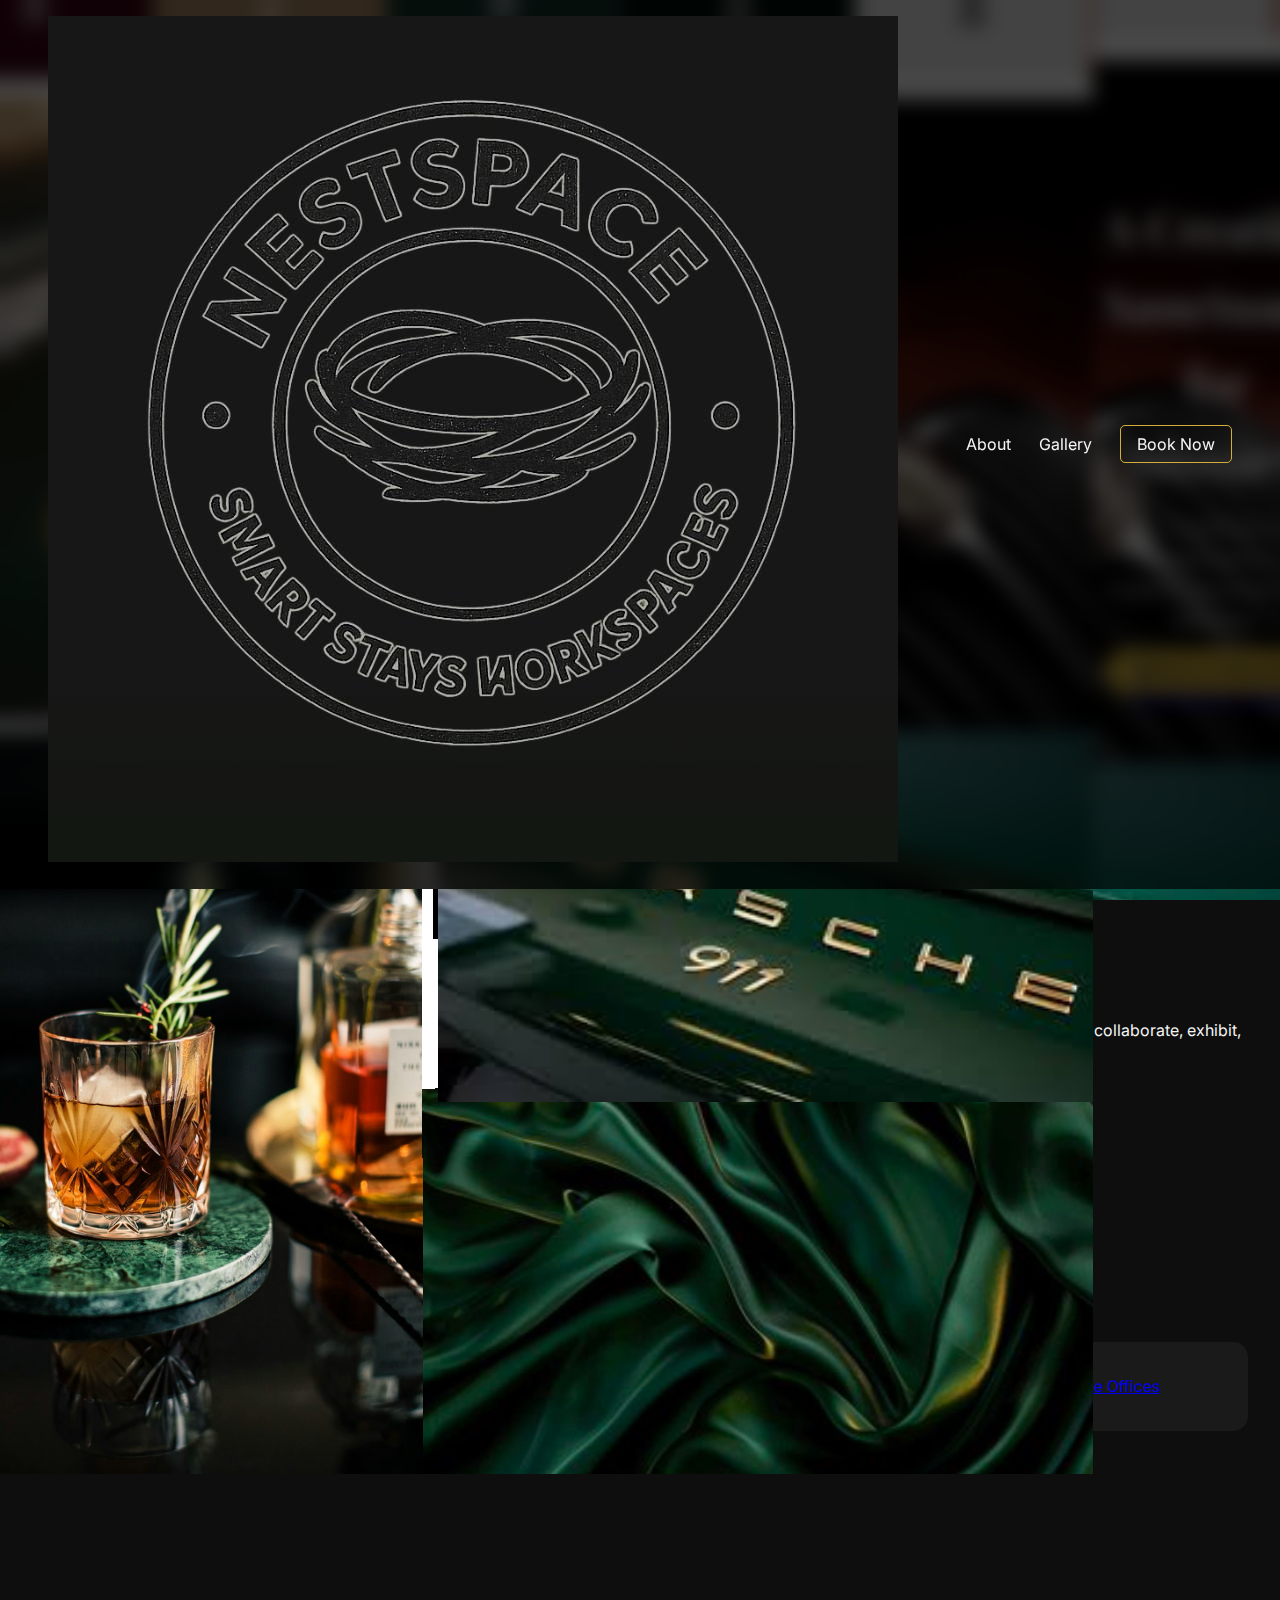
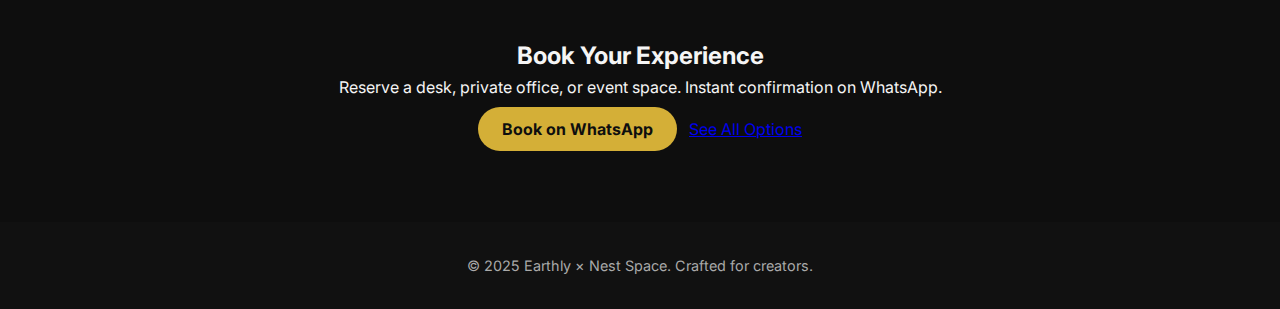
<file: index.html>
<!DOCTYPE html>
<html lang="en">
<head>
  <meta charset="UTF-8" />
  <meta name="viewport" content="width=device-width, initial-scale=1.0"/>
  <title>Earthly × Nest Space</title>
  <meta name="description" content="Luxury coworking and art-inspired event spaces for creators, innovators, and dreamers. Book Earthly × Nest Space via WhatsApp." />
  <link rel="preload" as="image" href="hero-bg.png" />
  <link rel="stylesheet" href="style.css" />
  <link href="https://fonts.googleapis.com/css2?family=Playfair+Display:wght@600;700&family=Inter:wght@400;600&display=swap" rel="stylesheet" />
</head>
<body>
  <!-- Navbar -->
  <header class="navbar">
    <div class="logo">
      <a href="index.html" aria-label="Earthly × Nest home">
        <img src="Logo-Blank1.jpg" alt="Nest Space Ventures Logo" class="logo-small" onerror="this.style.display='none'"/>
      </a>
    </div>
    <nav>
      <a href="about.html">About</a>
      <a href="gallery.html">Gallery</a>
      <a href="book.html" class="btn-primary">Book Now</a>
    </nav>
  </header>

  <!-- Video Hero -->
  <section class="hero hero-video" id="home" aria-label="Hero: Earthly × Nest Space">
    <video class="hero-video__media" autoplay muted loop playsinline poster="hero-bg.png" id="heroVideo">
      <source src="hero.mp4" type="video/mp4" />
      <!-- Fallback image for very old browsers -->
      <img src="hero-bg.png" alt="Earthly × Nest Space hero" />
    </video>

    <div class="hero-overlay" aria-hidden="true"></div>

    <div class="hero-content">
      <h1 class="luxury-text">A Creative Sanctuary for Visionaries</h1>
      <p class="sub">Luxury coworking and art-inspired spaces for creators, innovators, and dreamers.</p>

      <div class="hero-ctas">
        <a href="https://wa.me/917666067507?text=Hi!%20I%20want%20to%20book%20a%20slot" class="btn-gold" target="_blank" rel="noopener">📲 Book on WhatsApp</a>
        <a href="book.html" class="btn-outline">View Booking Options</a>
      </div>
    </div>
  </section>

  <!-- About Teaser -->
  <section class="section about" aria-labelledby="about-title">
    <h2 id="about-title">About Us</h2>
    <p>Earthly × Nest Space blends eco-conscious design with luxury aesthetics to create inspiring spaces where artists, entrepreneurs, and creators collaborate, exhibit, and thrive.</p>
    <p style="margin-top:1rem;"><a href="about.html" class="btn-outline">Learn More</a></p>
  </section>

  <!-- Featured Spaces -->
  <section class="section gallery" aria-labelledby="spaces-title">
    <h2 id="spaces-title">Featured Spaces</h2>
    <div class="gallery-grid">
      <a href="art-studio.html" class="card"><span>Art Studio</span></a>
      <a href="event-hall.html" class="card"><span>Event Hall</span></a>
      <a href="cozy-corners.html" class="card"><span>Cozy Corners</span></a>
      <a href="private-offices.html" class="card"><span>Private Offices</span></a>
    </div>
    <p style="margin-top:1.25rem;"><a href="gallery.html" class="btn-outline">Explore Gallery</a></p>
  </section>

  <!-- Book CTA -->
  <section class="section book" aria-labelledby="book-title">
    <h2 id="book-title">Book Your Experience</h2>
    <p>Reserve a desk, private office, or event space. Instant confirmation on WhatsApp.</p>
    <p style="margin-top:1rem;">
      <a href="https://wa.me/917666067507?text=Hi!%20I%20want%20to%20book%20a%20slot" class="btn-gold" target="_blank" rel="noopener">Book on WhatsApp</a>
      <a href="book.html" class="btn-outline" style="margin-left:.5rem;">See All Options</a>
    </p>
  </section>

  <!-- Footer -->
  <footer class="footer">
    <p>© 2025 Earthly × Nest Space. Crafted for creators.</p>
  </footer>

  <script src="script.js"></script>
</body>
</html>
</file>
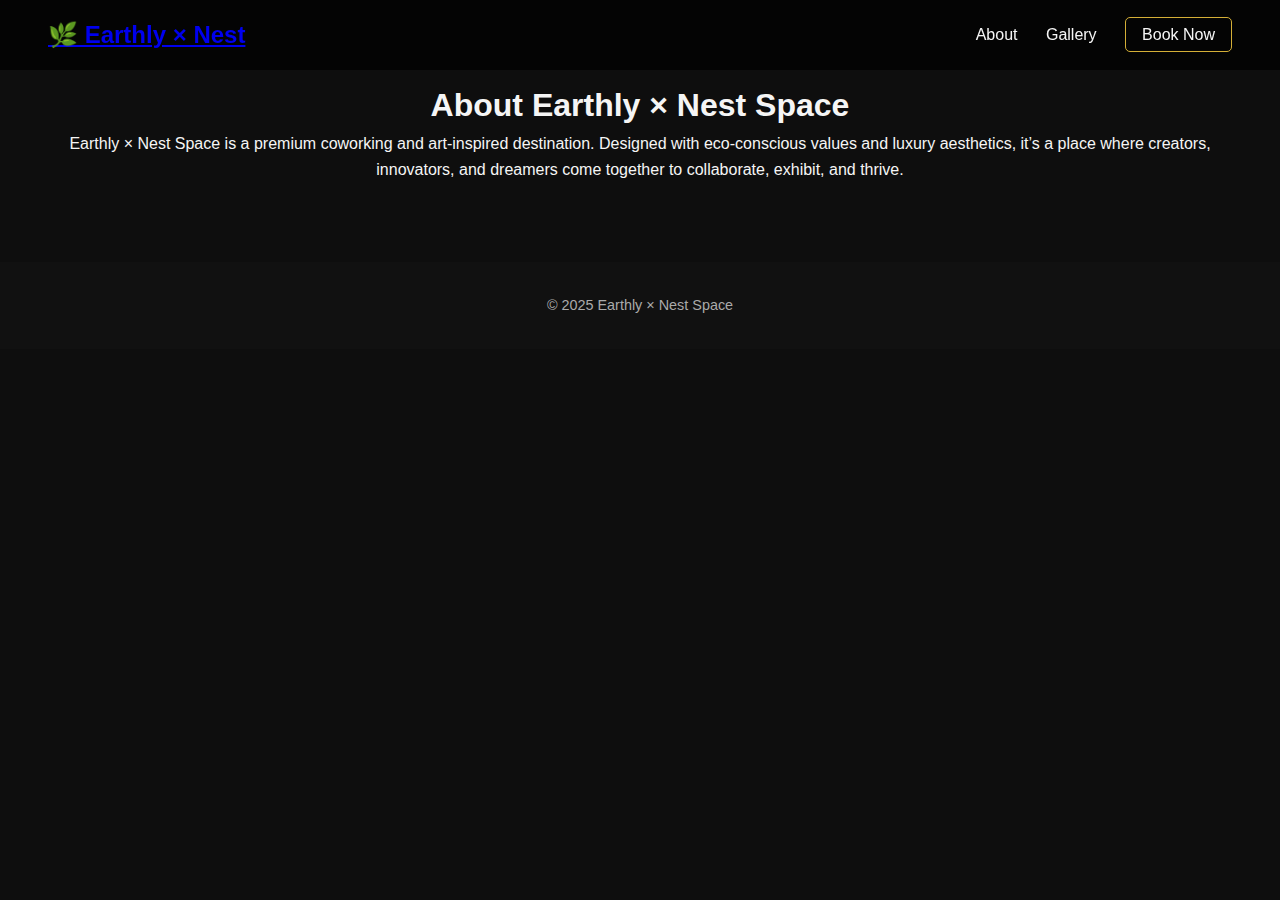
<file: about.html>
<!DOCTYPE html>
<html lang="en">
<head>
  <meta charset="UTF-8">
  <meta name="viewport" content="width=device-width, initial-scale=1.0">
  <title>About | Earthly × Nest Space</title>
  <link rel="stylesheet" href="style.css">
</head>
<body>
  <header class="navbar">
    <div class="logo"><a href="index.html">🌿 Earthly × Nest</a></div>
    <nav>
      <a href="about.html">About</a>
      <a href="gallery.html">Gallery</a>
      <a href="book.html" class="btn-primary">Book Now</a>
    </nav>
  </header>

  <main class="section">
    <h1>About Earthly × Nest Space</h1>
    <p>Earthly × Nest Space is a premium coworking and art-inspired destination. Designed with eco-conscious values and luxury aesthetics, it’s a place where creators, innovators, and dreamers come together to collaborate, exhibit, and thrive.</p>
  </main>

  <footer class="footer">
    <p>© 2025 Earthly × Nest Space</p>
  </footer>
</body>
</html>
</file>
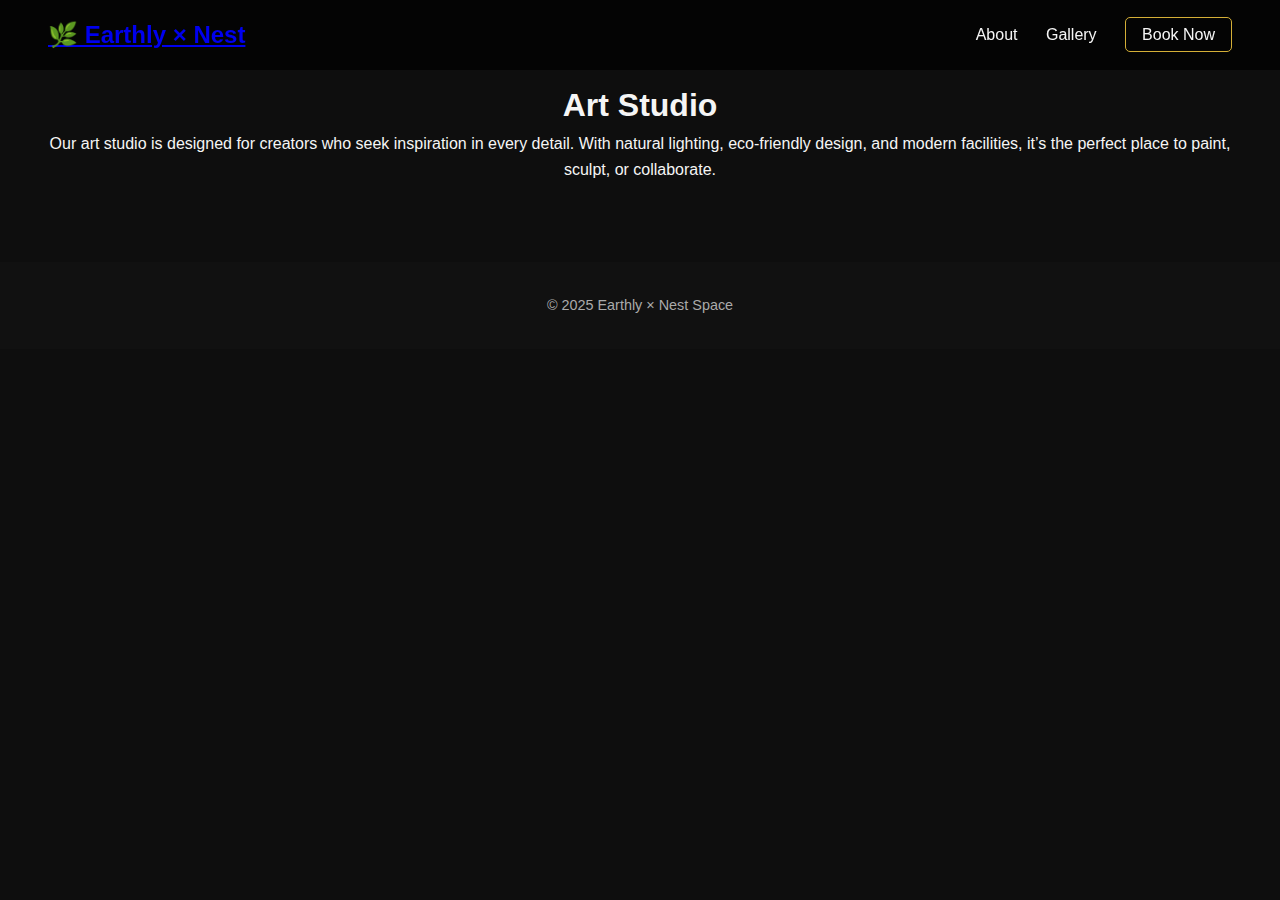
<file: art-studio.html>
<!DOCTYPE html>
<html lang="en">
<head>
  <meta charset="UTF-8">
  <meta name="viewport" content="width=device-width, initial-scale=1.0">
  <title>Art Studio | Earthly × Nest Space</title>
  <link rel="stylesheet" href="style.css">
</head>
<body>
  <header class="navbar">
    <div class="logo"><a href="index.html">🌿 Earthly × Nest</a></div>
    <nav>
      <a href="about.html">About</a>
      <a href="gallery.html">Gallery</a>
      <a href="book.html" class="btn-primary">Book Now</a>
    </nav>
  </header>

  <main class="section">
    <h1>Art Studio</h1>
    <p>Our art studio is designed for creators who seek inspiration in every detail. With natural lighting, eco-friendly design, and modern facilities, it’s the perfect place to paint, sculpt, or collaborate.</p>
  </main>

  <footer class="footer">
    <p>© 2025 Earthly × Nest Space</p>
  </footer>
</body>
</html>
</file>
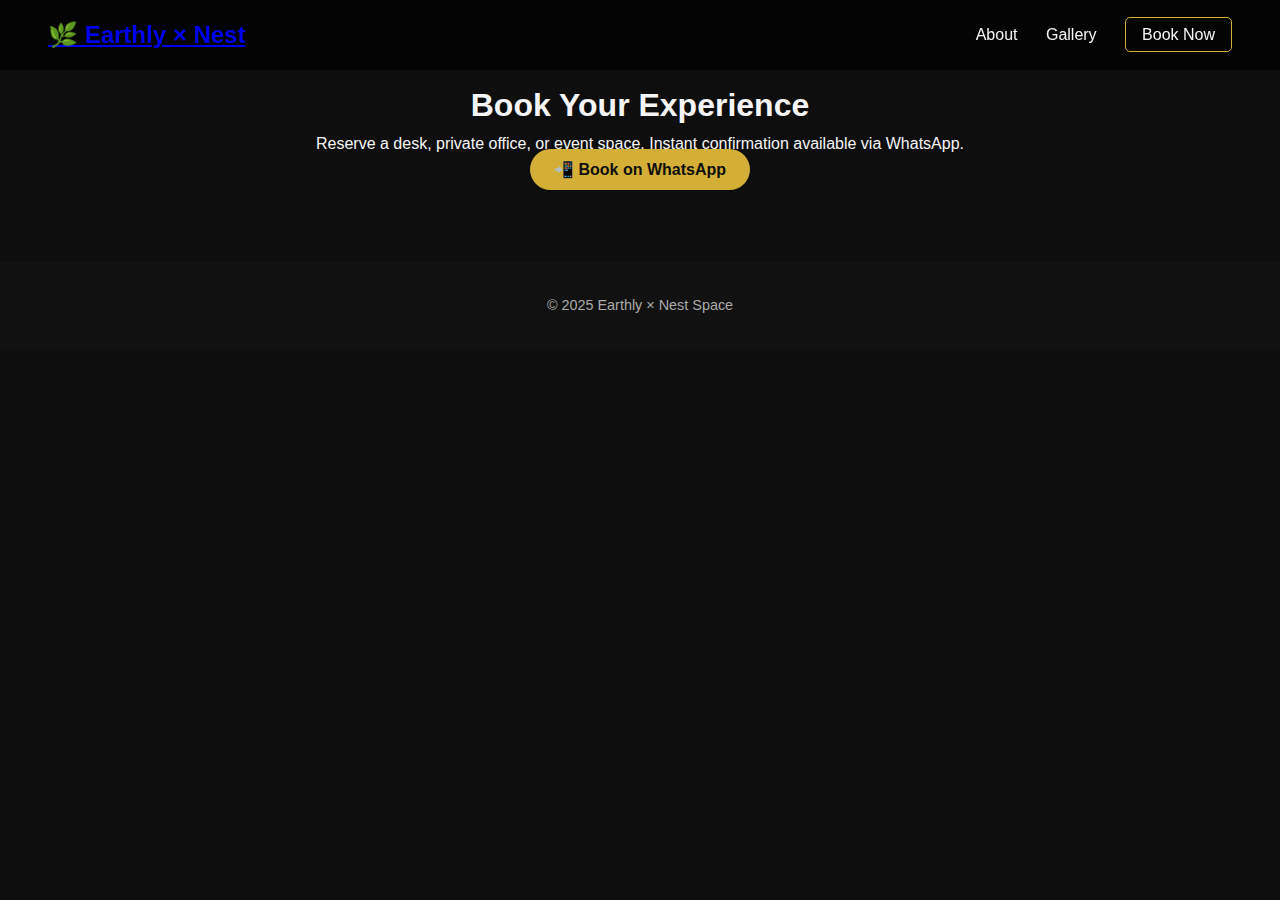
<file: book.html>
<!DOCTYPE html>
<html lang="en">
<head>
  <meta charset="UTF-8">
  <meta name="viewport" content="width=device-width, initial-scale=1.0">
  <title>Book Now | Earthly × Nest Space</title>
  <link rel="stylesheet" href="style.css">
</head>
<body>
  <header class="navbar">
    <div class="logo"><a href="index.html">🌿 Earthly × Nest</a></div>
    <nav>
      <a href="about.html">About</a>
      <a href="gallery.html">Gallery</a>
      <a href="book.html" class="btn-primary">Book Now</a>
    </nav>
  </header>

  <main class="section">
    <h1>Book Your Experience</h1>
    <p>Reserve a desk, private office, or event space. Instant confirmation available via WhatsApp.</p>
    <p><a href="https://wa.me/917666067507?text=Hi!%20I%20want%20to%20book%20a%20slot" class="btn-gold" target="_blank">📲 Book on WhatsApp</a></p>
  </main>

  <footer class="footer">
    <p>© 2025 Earthly × Nest Space</p>
  </footer>
</body>
</html>
</file>
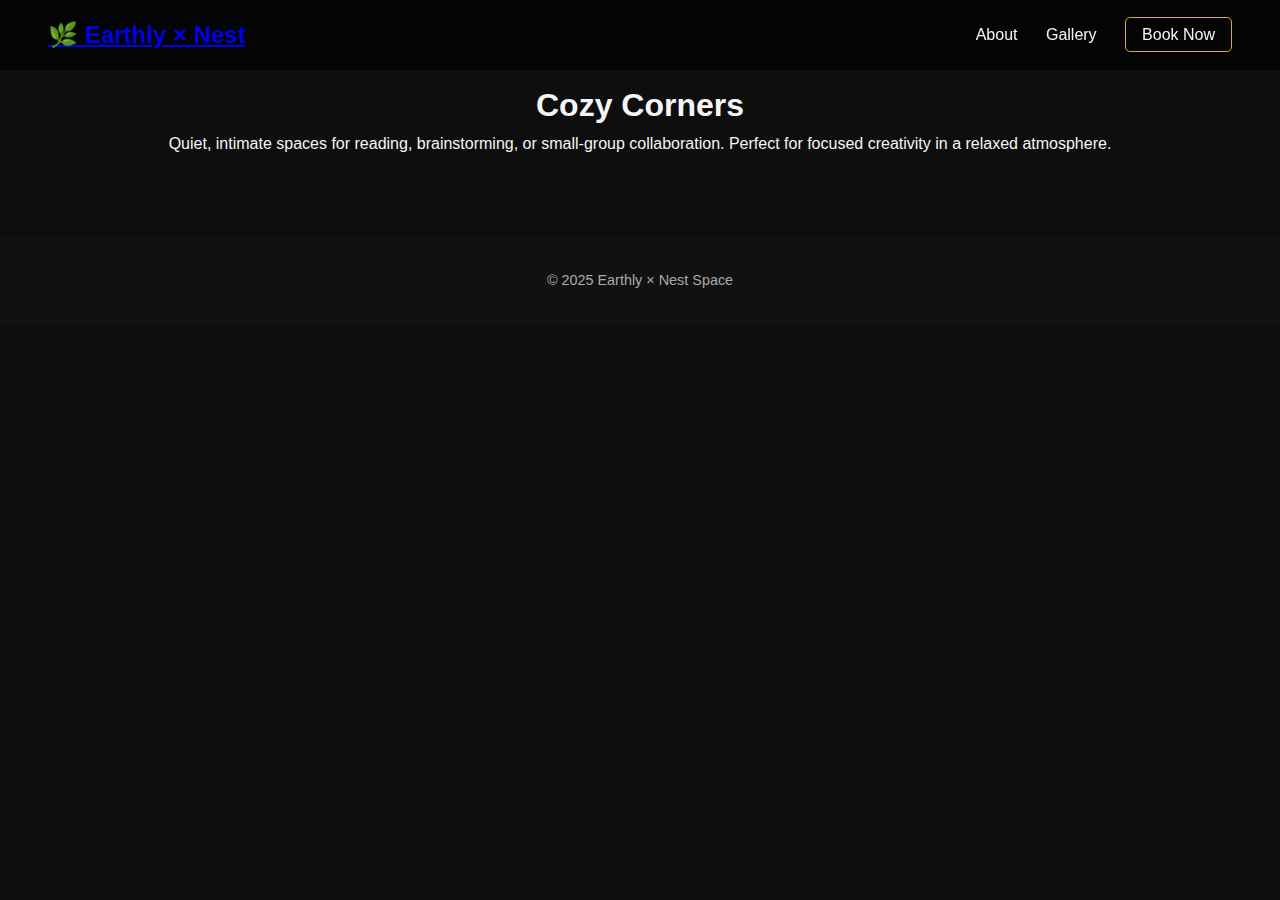
<file: cozy-corners.html>
<!DOCTYPE html>
<html lang="en">
<head>
  <meta charset="UTF-8">
  <meta name="viewport" content="width=device-width, initial-scale=1.0">
  <title>Cozy Corners | Earthly × Nest Space</title>
  <link rel="stylesheet" href="style.css">
</head>
<body>
  <header class="navbar">
    <div class="logo"><a href="index.html">🌿 Earthly × Nest</a></div>
    <nav>
      <a href="about.html">About</a>
      <a href="gallery.html">Gallery</a>
      <a href="book.html" class="btn-primary">Book Now</a>
    </nav>
  </header>

  <main class="section">
    <h1>Cozy Corners</h1>
    <p>Quiet, intimate spaces for reading, brainstorming, or small-group collaboration. Perfect for focused creativity in a relaxed atmosphere.</p>
  </main>

  <footer class="footer">
    <p>© 2025 Earthly × Nest Space</p>
  </footer>
</body>
</html>
</file>
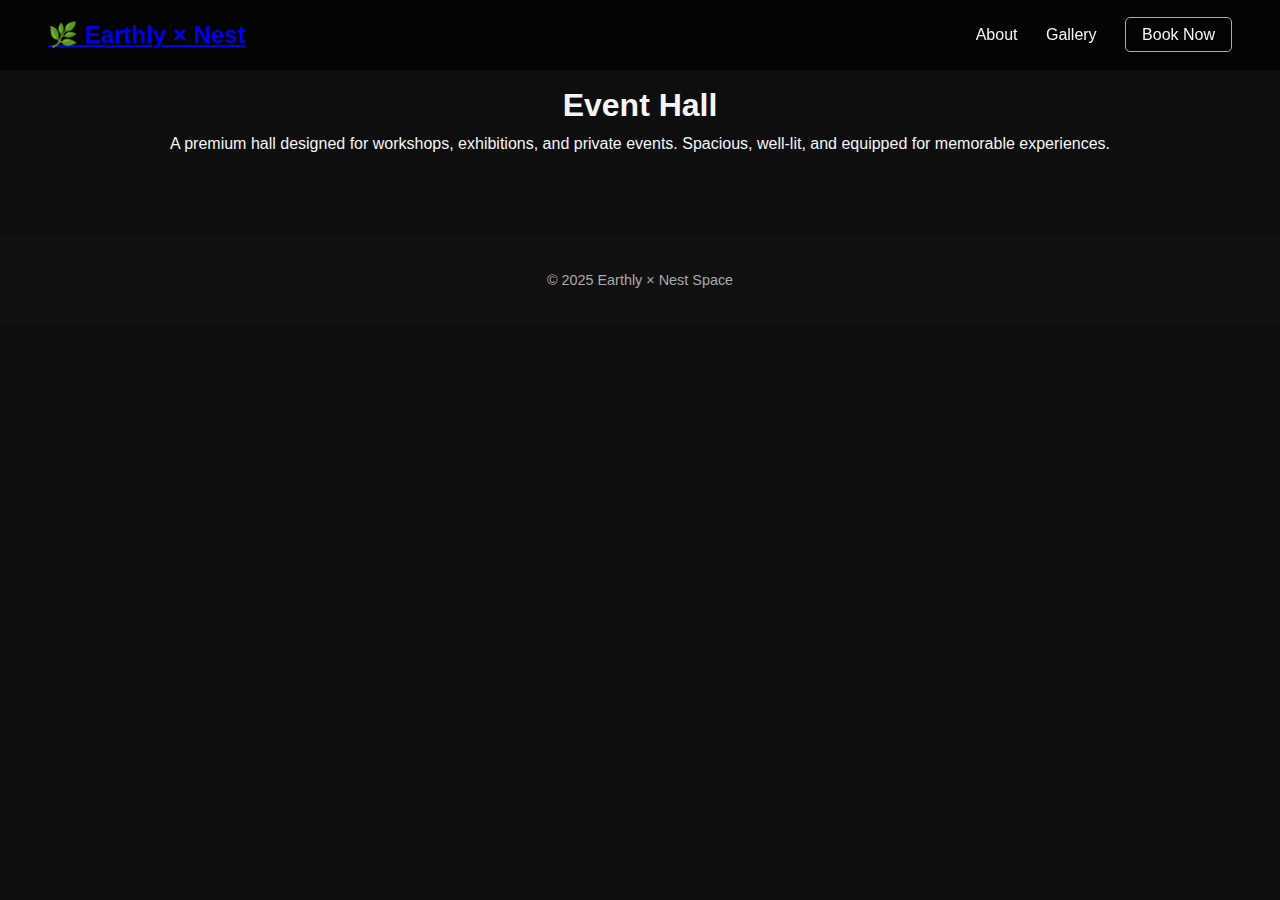
<file: event-hall.html>
<!DOCTYPE html>
<html lang="en">
<head>
  <meta charset="UTF-8">
  <meta name="viewport" content="width=device-width, initial-scale=1.0">
  <title>Event Hall | Earthly × Nest Space</title>
  <link rel="stylesheet" href="style.css">
</head>
<body>
  <header class="navbar">
    <div class="logo"><a href="index.html">🌿 Earthly × Nest</a></div>
    <nav>
      <a href="about.html">About</a>
      <a href="gallery.html">Gallery</a>
      <a href="book.html" class="btn-primary">Book Now</a>
    </nav>
  </header>

  <main class="section">
    <h1>Event Hall</h1>
    <p>A premium hall designed for workshops, exhibitions, and private events. Spacious, well-lit, and equipped for memorable experiences.</p>
  </main>

  <footer class="footer">
    <p>© 2025 Earthly × Nest Space</p>
  </footer>
</body>
</html>
</file>
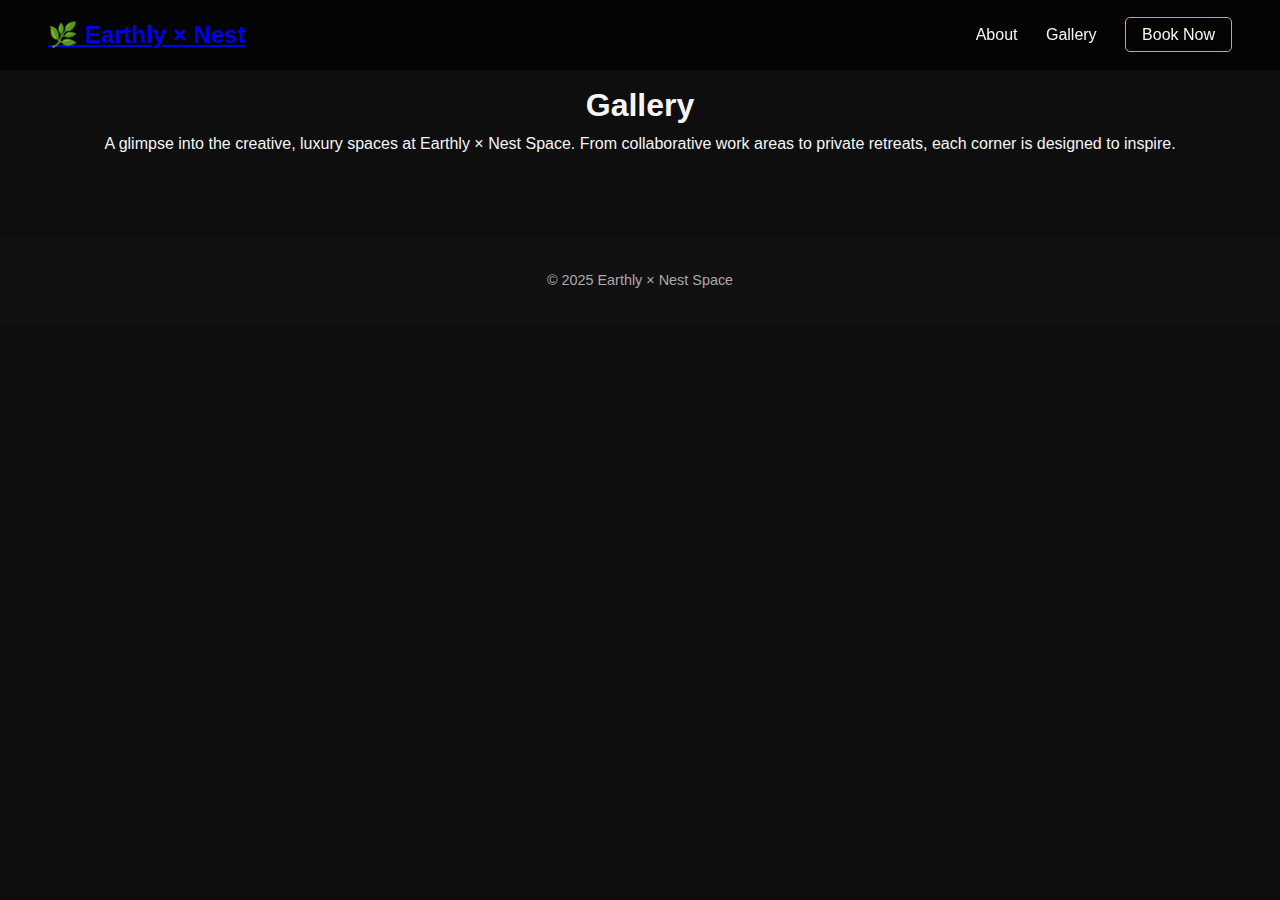
<file: gallery.html>
<!DOCTYPE html>
<html lang="en">
<head>
  <meta charset="UTF-8">
  <meta name="viewport" content="width=device-width, initial-scale=1.0">
  <title>Gallery | Earthly × Nest Space</title>
  <link rel="stylesheet" href="style.css">
</head>
<body>
  <header class="navbar">
    <div class="logo"><a href="index.html">🌿 Earthly × Nest</a></div>
    <nav>
      <a href="about.html">About</a>
      <a href="gallery.html">Gallery</a>
      <a href="book.html" class="btn-primary">Book Now</a>
    </nav>
  </header>

  <main class="section">
    <h1>Gallery</h1>
    <p>A glimpse into the creative, luxury spaces at Earthly × Nest Space. From collaborative work areas to private retreats, each corner is designed to inspire.</p>
  </main>

  <footer class="footer">
    <p>© 2025 Earthly × Nest Space</p>
  </footer>
</body>
</html>
</file>
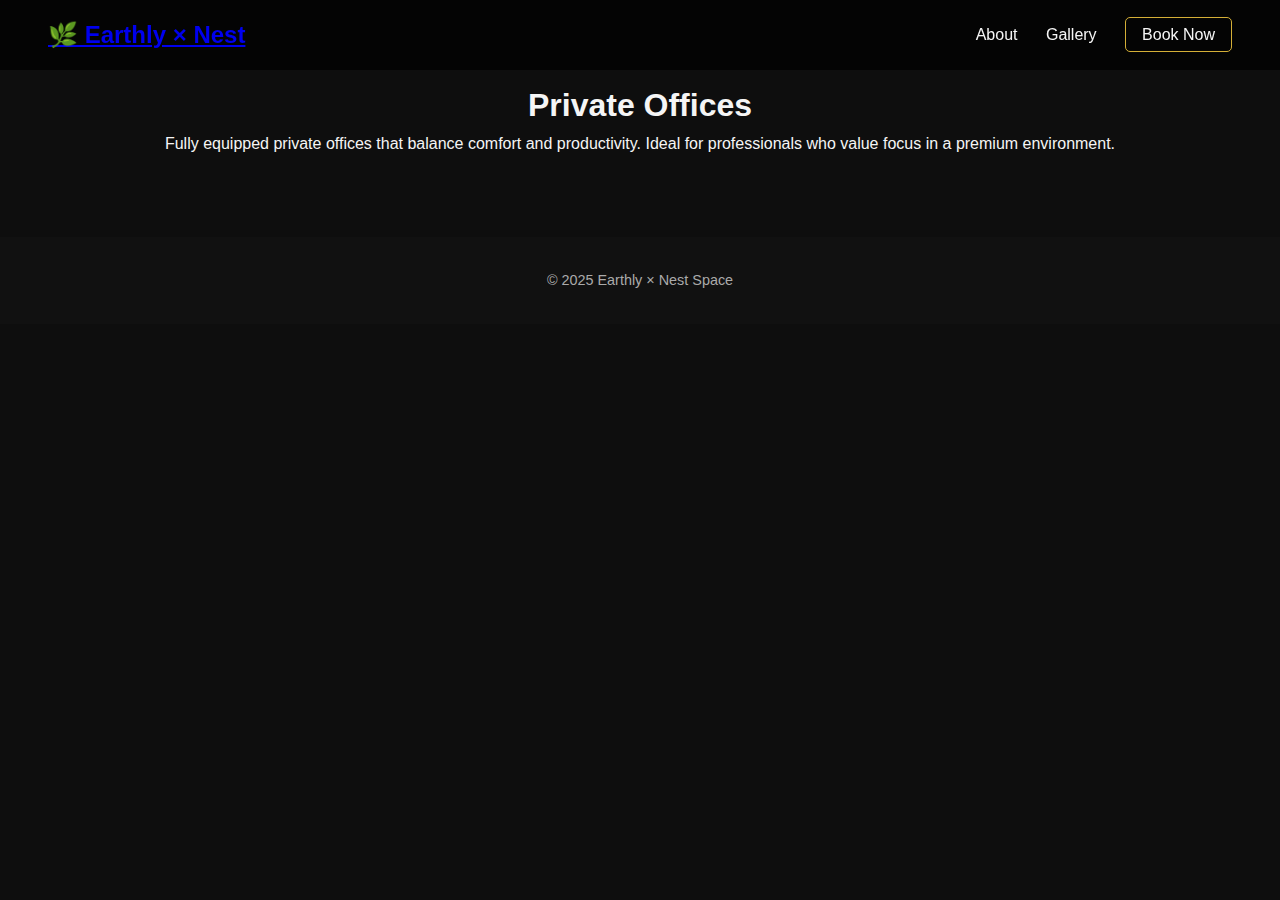
<file: private-offices.html>
<!DOCTYPE html>
<html lang="en">
<head>
  <meta charset="UTF-8">
  <meta name="viewport" content="width=device-width, initial-scale=1.0">
  <title>Private Offices | Earthly × Nest Space</title>
  <link rel="stylesheet" href="style.css">
</head>
<body>
  <header class="navbar">
    <div class="logo"><a href="index.html">🌿 Earthly × Nest</a></div>
    <nav>
      <a href="about.html">About</a>
      <a href="gallery.html">Gallery</a>
      <a href="book.html" class="btn-primary">Book Now</a>
    </nav>
  </header>

  <main class="section">
    <h1>Private Offices</h1>
    <p>Fully equipped private offices that balance comfort and productivity. Ideal for professionals who value focus in a premium environment.</p>
  </main>

  <footer class="footer">
    <p>© 2025 Earthly × Nest Space</p>
  </footer>
</body>
</html>
</file>
<file: style.css>
/* Fonts & Colors */
:root {
  --bg-dark: #0e0e0e;
  --text-light: #f5f5f5;
  --accent-gold: #d4af37;
  --accent-green: #2f4f4f;
  --font-heading: 'Playfair Display', serif;
  --font-body: 'Inter', sans-serif;
}

* {
  margin: 0;
  padding: 0;
  box-sizing: border-box;
}

body {
  background: var(--bg-dark);
  color: var(--text-light);
  font-family: var(--font-body);
  line-height: 1.6;
}

/* Navbar */
.navbar {
  display: flex;
  justify-content: space-between;
  align-items: center;
  padding: 1rem 3rem;
  position: fixed;
  width: 100%;
  top: 0;
  background: rgba(0, 0, 0, 0.7);
  backdrop-filter: blur(10px);
  z-index: 10;
}

.navbar .logo {
  font-size: 1.5rem;
  font-weight: bold;
}

.navbar nav a {
  margin-left: 1.5rem;
  text-decoration: none;
  color: var(--text-light);
  transition: color 0.3s;
}

.navbar nav a:hover {
  color: var(--accent-gold);
}

.btn-primary {
  padding: 0.5rem 1rem;
  border: 1px solid var(--accent-gold);
  color: var(--accent-gold);
  border-radius: 5px;
  transition: background 0.3s, color 0.3s;
}

.btn-primary:hover {
  background: var(--accent-gold);
  color: var(--bg-dark);
}

/* Hero */
.hero {
  height: 100vh;
  background: url('hero-bg.png') center/cover no-repeat;
  display: flex;
  align-items: center;
  justify-content: center;
  text-align: center;
  position: relative;
}

.hero .overlay {
  position: absolute;
  top: 0; left: 0;
  width: 100%; height: 100%;
  background: rgba(0, 0, 0, 0.5);
}

.hero-content {
  z-index: 2;
  max-width: 700px;
}

.hero-content h1 {
  font-family: var(--font-heading);
  font-size: 3rem;
  margin-bottom: 1rem;
}

.hero-content p {
  margin-bottom: 1.5rem;
  font-size: 1.2rem;
  color: #ddd;
}

.btn-gold {
  background: var(--accent-gold);
  color: var(--bg-dark);
  padding: 0.75rem 1.5rem;
  border-radius: 30px;
  font-weight: bold;
  text-decoration: none;
  transition: transform 0.3s ease;
}

.btn-gold:hover {
  transform: scale(1.05);
}

/* Sections */
.section {
  padding: 5rem 2rem;
  text-align: center;
}

.gallery-grid {
  display: grid;
  grid-template-columns: repeat(auto-fit, minmax(200px, 1fr));
  gap: 1.5rem;
  margin-top: 2rem;
}

.card {
  background: rgba(255, 255, 255, 0.05);
  padding: 2rem;
  border-radius: 15px;
  transition: transform 0.3s;
}

.card:hover {
  transform: translateY(-10px);
}

/* Footer */
.footer {
  padding: 2rem;
  text-align: center;
  background: #111;
  color: #aaa;
  font-size: 0.9rem;
}
</file>
